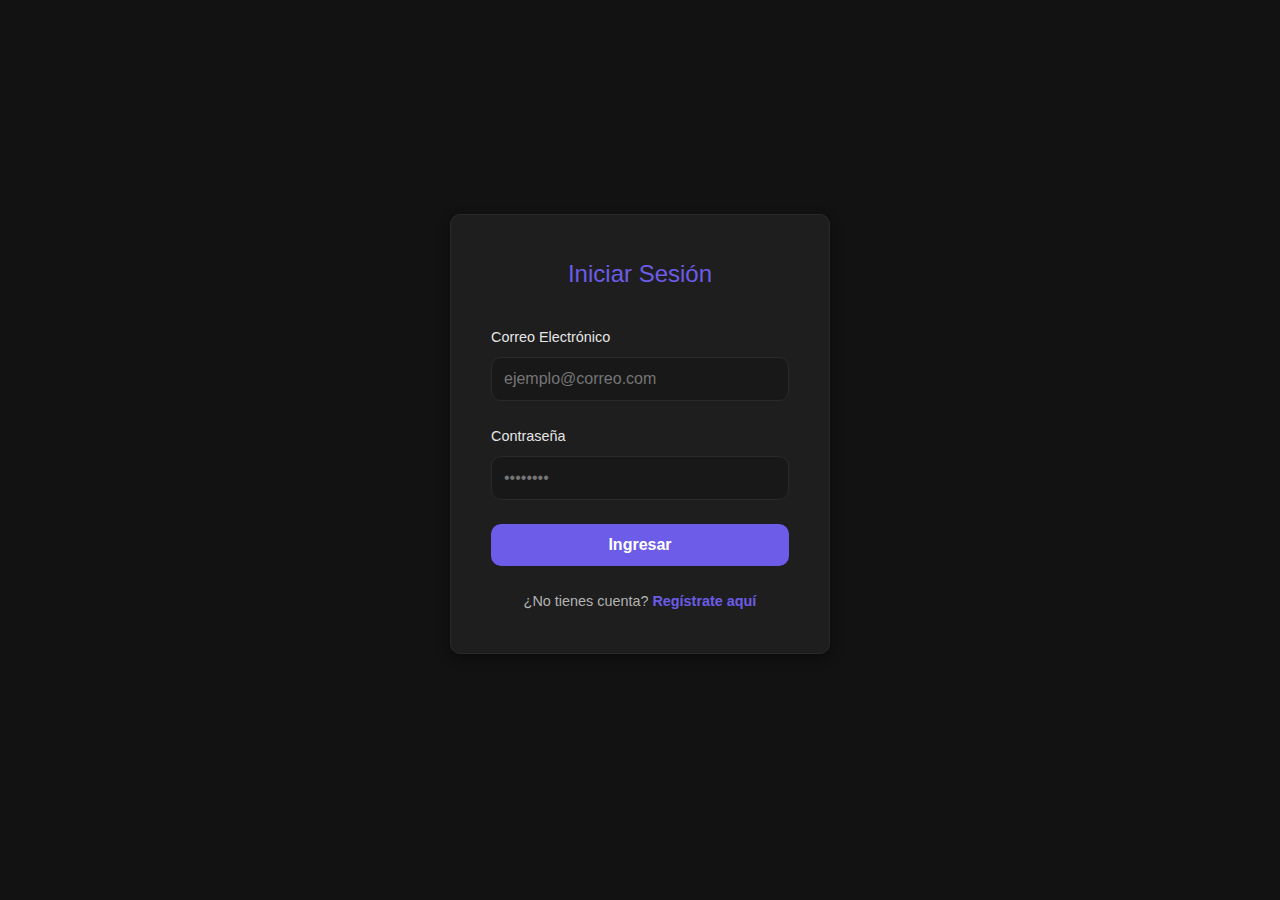
<file: index.html>
<!DOCTYPE html>
<html lang="es">
<head>
  <meta charset="UTF-8">
  <title>Inici Sesión</title>
  <link rel="stylesheet" href="https://cdnjs.cloudflare.com/ajax/libs/font-awesome/6.4.0/css/all.min.css">
  <link rel="stylesheet" href="CSS/styles.css">
</head>
<body class="centered-layout">

  <div class="card" style="width: 100%; max-width: 380px;">
    <div class="text-center" style="margin-bottom: 2rem;">
        <h2 style="font-weight: 300; color: var(--accent-color);">Iniciar Sesión</h2>
    </div>

    <form onsubmit="event.preventDefault();">
      <div class="form-group">
        <label for="correo">Correo Electrónico</label>
        <input type="email" id="correo" placeholder="ejemplo@correo.com" required>
      </div>
      <div class="form-group">
        <label for="clave">Contraseña</label>
        <input type="password" id="clave" placeholder="••••••••" required>
      </div>
      
      <div class="form-group" style="margin-top: 1.5rem;">
        <button onclick="iniciarSesion()" class="btn btn-primary btn-block" type="button">Ingresar</button>
      </div>
      
      <p class="text-center text-muted" style="font-size: 0.9rem;">
        ¿No tienes cuenta? <a href="registro.html">Regístrate aquí</a>
      </p>
    </form>

  </div>

  <script src="JS/App.js"></script>
</body>
</html>
</file>
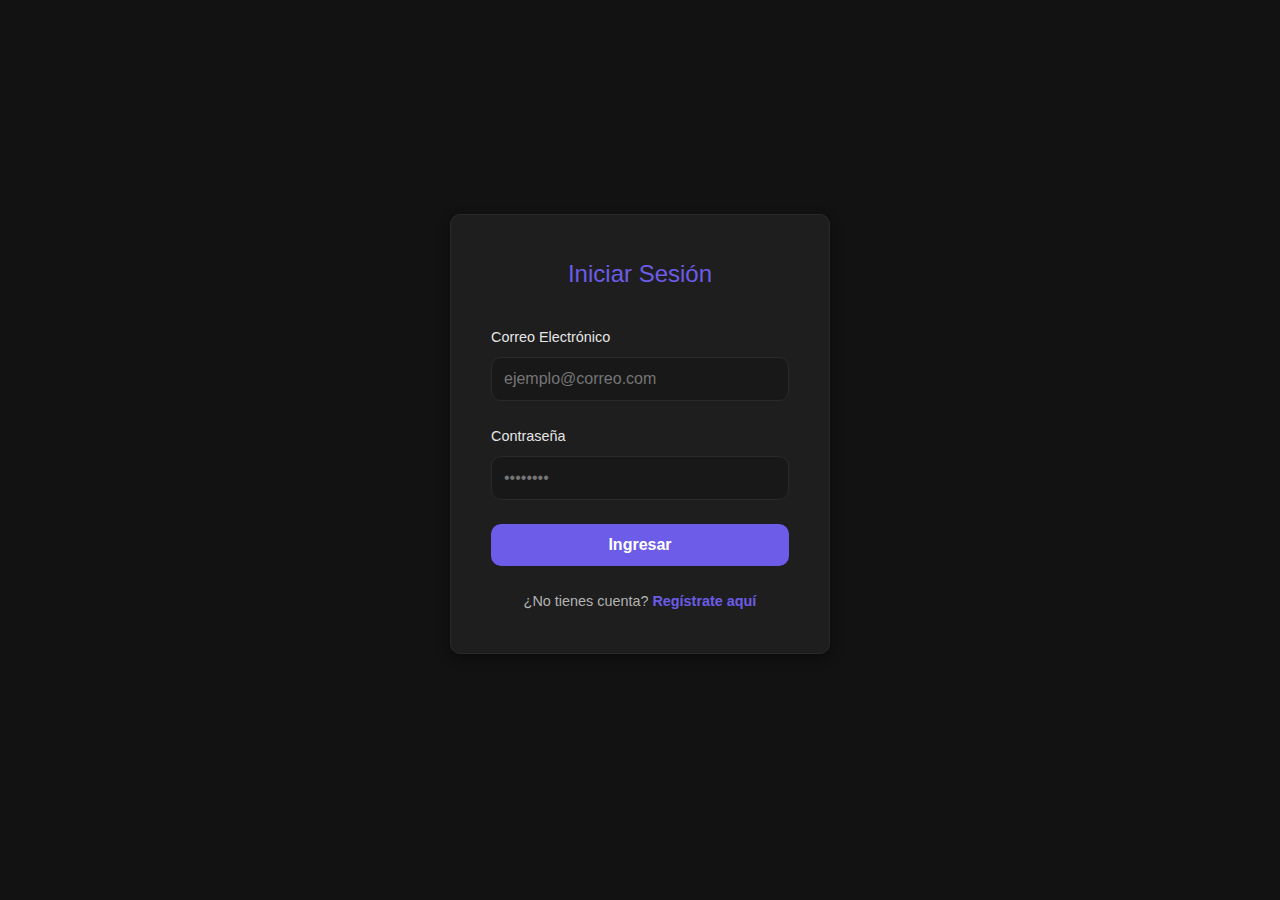
<file: inicio.html>
<!DOCTYPE html>
<html lang="es">
<head>
  <meta charset="UTF-8">
  <meta name="viewport" content="width=device-width, initial-scale=1.0">
  <title>ProyectlStorage</title>
  <link rel="stylesheet" href="https://cdnjs.cloudflare.com/ajax/libs/font-awesome/6.4.0/css/all.min.css">
  <link rel="stylesheet" href="CSS/styles.css">
</head>

<body onload="mostrarBienvenida()">

  <header class="app-header">
    <div class="header-content">

      <div class="header-title">
        <h1><i class="fas fa-layer-group"></i> Proyecto</h1>
      </div>

      <div class="header-user">
        <span id="mensajeBienvenida"></span>
        <button class="btn-outline" onclick="cerrarSesion()">
          <i class="fas fa-sign-out-alt"></i> Cerrar sesión
        </button>
      </div>

    </div>
  </header>

  <main class="container">

    <div class="card">
      <h3 style="margin-bottom: 1rem; font-weight: 400;">Nuevo Elemento</h3>
      <form onsubmit="guardarTarea(event)">
        <div class="input-group">
          <input 
            type="text" 
            id="nuevaTarea" 
            placeholder="Escribe aquí..." 
            required
            style="flex: 1;"
          >
          <button class="btn btn-primary">
            <i class="fas fa-plus"></i> Agregar
          </button>
        </div>
      </form>
    </div>

    <div class="card" style="padding: 1rem;">
      <h3 style="margin: 1rem; font-weight: 400; border-bottom: 1px solid #333; padding-bottom: 10px;">
        Registros jkuardado
      </h3>

      <div id="listaTareas">
        <div class="lista-vacia">
          <i class="fas fa-folder-open fa-2x" style="margin-bottom: 10px; display:block;"></i>
          <p>No hay registros almacenados.</p>
        </div>
      </div>
    </div>

  </main>

  <div id="editarModal" class="modal">
    <div class="modal-content">
      <div class="modal-header">
        <h5>Editar Registro</h5>
        <button class="close-modal" onclick="cerrarModal()">&times;</button>
      </div>

      <div style="margin-bottom: 1.5rem;">
        <input type="text" id="tareaEditada" placeholder="Modificar contenido...">
      </div>

      <div style="text-align: right;">
        <button class="btn btn-secondary" onclick="cerrarModal()">Cancelar</button>
        <button class="btn btn-primary" onclick="guardarEdicion()">Guardar</button>
      </div>
    </div>
  </div>

  <script src="JS/App.js"></script>

</body>
</html>
</file>
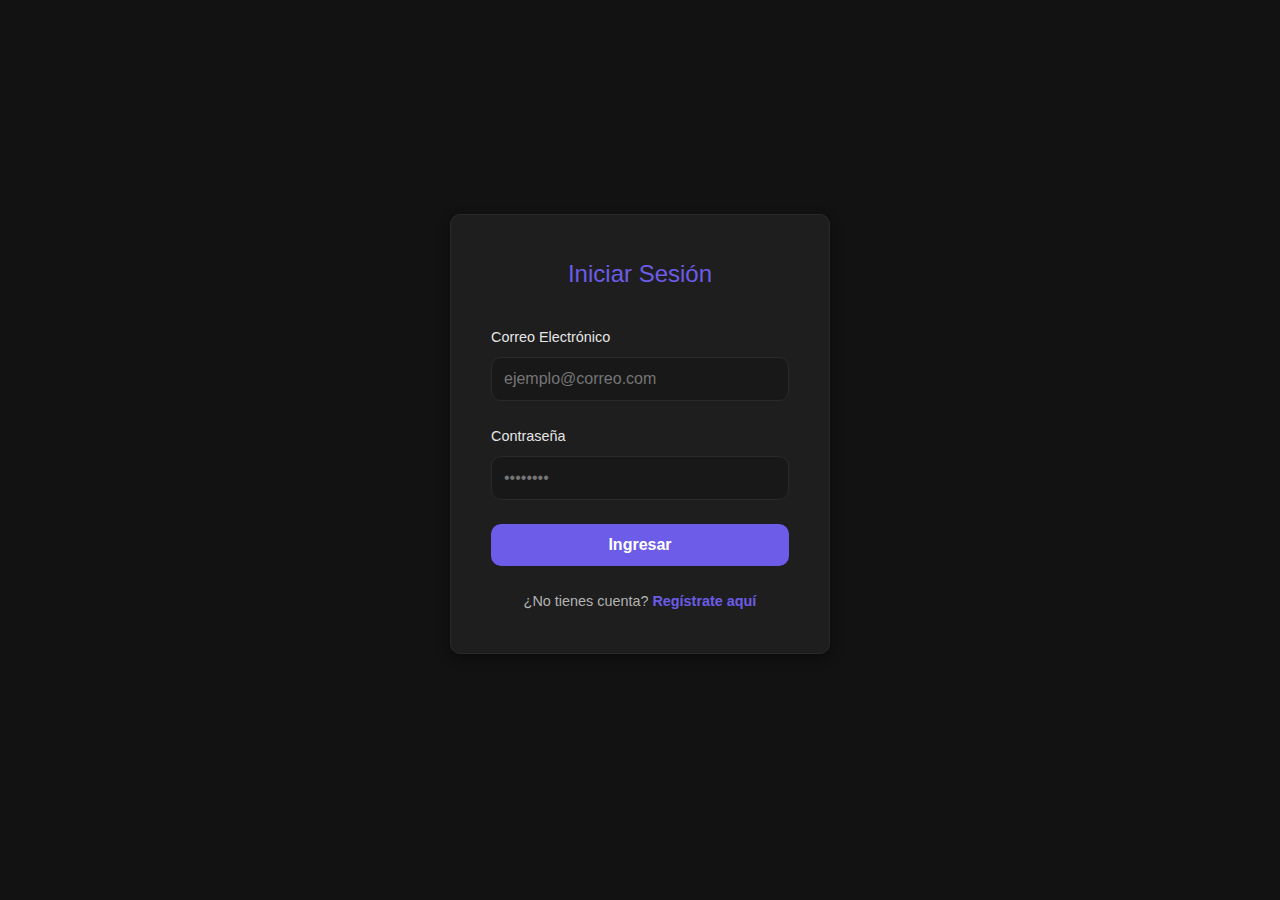
<file: perfil.html>
<!DOCTYPE html>
<html lang="es">
<head>
  <meta charset="UTF-8">
  <meta name="viewport" content="width=device-width, initial-scale=1.0">
  <title>Mi rfil</title>
  <link rel="stylesheet" href="https://cdnjs.cloudflare.com/ajax/libs/font-awesome/6.4.0/css/all.min.css">
  <link rel="stylesheet" href="CSS/styles.css">
</head>

<body onload="cargarDatosUsuario()">

  <header class="app-header">
    <div class="header-content">
        <a href="inicio.html" style="color: white; font-size: 1.1rem;">
            <i class="fas fa-arrow-left"></i> Volver al Inicio
        </a>
        <h1>Mi Perfil</h1>
        <div style="width: 100px;"></div> </div>
  </header>

  <div class="container" style="max-width: 700px;">

    <div class="card">
      
      <div class="profile-header">
        <div class="avatar-circle">
            <i class="fas fa-user"></i>
        </div>
        <h2 id="nombreCompleto" style="margin-bottom: 0.5rem;">Cargando...</h2>
        <p id="correoMostrado" class="text-muted">...</p>
      </div>

      <div class="card-body">

        <div id="mensajeExito" class="alert alert-success d-none">
          <span id="textoExito">Éxito</span>
        </div>
        <div id="mensajeError" class="alert alert-danger d-none">
          <span id="textoError">Error</span>
        </div>

        <form id="formPerfil">

          <h4 style="margin-bottom: 1.5rem; color: var(--accent-color); border-bottom: 1px solid #eee; padding-bottom: 0.5rem;">
            Información Personal
          </h4>

          <div class="grid-2 form-group">
            <div>
              <label>Nombres</label>
              <input type="text" id="nombres" required>
            </div>
            <div>
              <label>Apellidos</label>
              <input type="text" id="apellidos" required>
            </div>
          </div>

          <div class="form-group">
            <label>Correo Electrónico</label>
            <input type="email" id="correo" readonly style="background-color: #eee; cursor: not-allowed;">
          </div>

          <div class="form-group">
            <label>Fecha de Nacimiento</label>
            <input type="date" id="fechaNacimiento" required>
          </div>

          <h4 style="margin: 2rem 0 1.5rem; color: var(--accent-color); border-bottom: 1px solid #eee; padding-bottom: 0.5rem;">
            Seguridad
          </h4>

          <div class="form-group">
            <label>Contraseña Actual (Requerida para cambios)</label>
            <input type="password" id="claveActual" placeholder="Tu contraseña actual">
          </div>

          <div class="grid-2 form-group">
            <div>
              <label>Nueva Contraseña</label>
              <input type="password" id="nuevaClave">
            </div>
            <div>
              <label>Confirmar Nueva</label>
              <input type="password" id="confirmarNuevaClave">
            </div>
          </div>

          <div style="margin-top: 2rem; display: flex; gap: 1rem;">
            <button type="button" onclick="actualizarPerfil()" class="btn btn-primary" style="flex: 1;">
              Guardar Cambios
            </button>
            <button type="button" onclick="cerrarSesion()" class="btn btn-secondary" style="flex: 1; border-color: #e74c3c; color: #e74c3c;">
                Cerrar Sesión
            </button>
          </div>

        </form>

      </div>
    </div>

  </div>

  <script src="JS/App.js"></script>
</body>
</html>
</file>
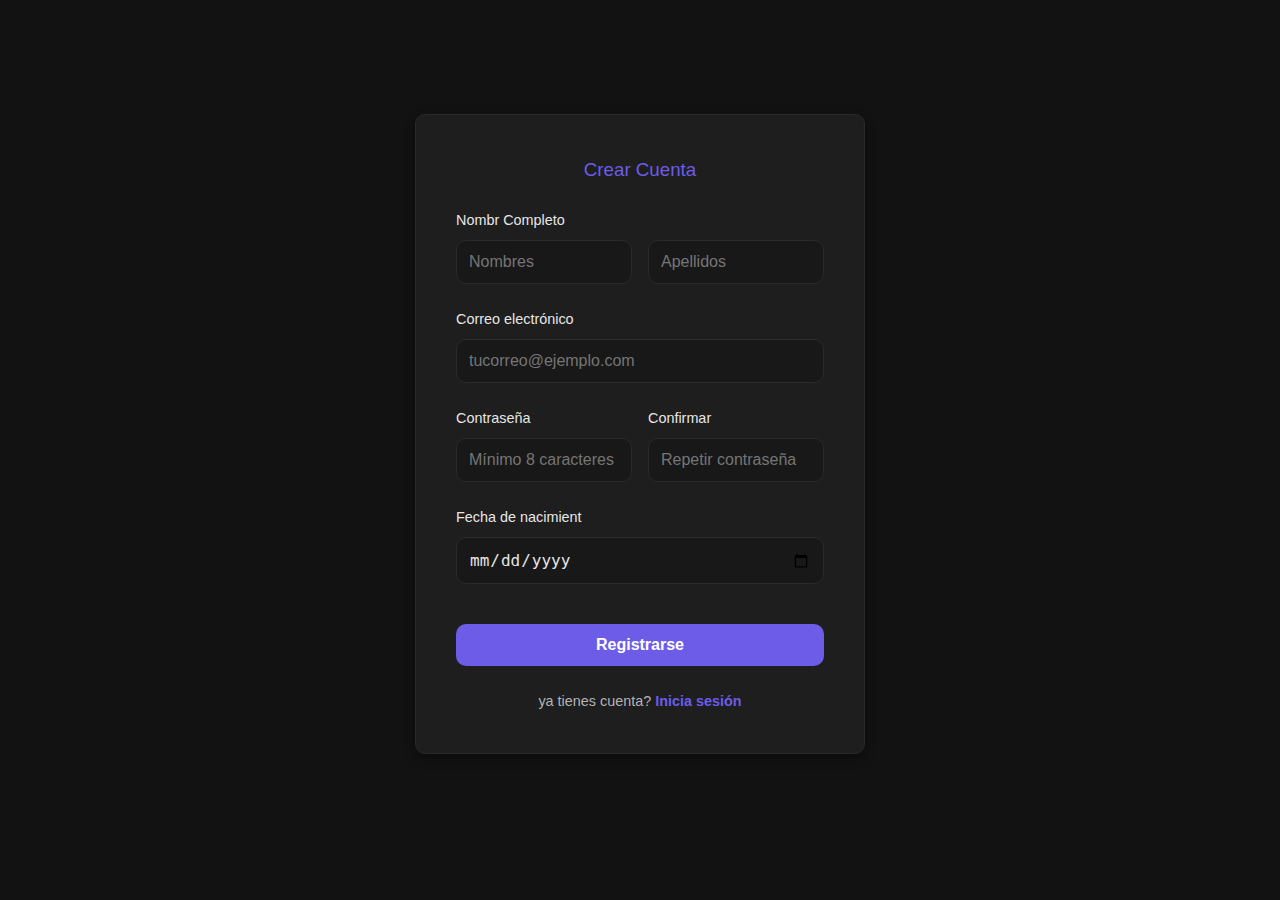
<file: registro.html>
<!DOCTYPE html>
<html lang="es">
<head>
  <meta charset="UTF-8">
  <title>Registro deuario</title>
  <link rel="stylesheet" href="CSS/styles.css">
</head>
<body class="centered-layout">

  <div class="card" style="width: 100%; max-width: 450px;">
    <h3 class="text-center" style="margin-bottom: 1.5rem; color: var(--accent-color); font-weight: 300;">Crear Cuenta</h3>

    <div class="form-group">
      <label>Nombr Completo</label>
      <div class="grid-2">
          <input type="text" id="nombres" placeholder="Nombres">
          <input type="text" id="apellidos" placeholder="Apellidos">
      </div>
    </div>

    <div class="form-group">
      <label>Correo electrónico</label>
      <input type="email" id="correo" placeholder="tucorreo@ejemplo.com">
    </div>

    <div class="grid-2">
        <div class="form-group">
            <label>Contraseña</label>
            <input type="password" id="clave" placeholder="Mínimo 8 caracteres">
        </div>
        <div class="form-group">
            <label>Confirmar</label>
            <input type="password" id="confirmarClave" placeholder="Repetir contraseña">
        </div>
    </div>

    <div class="form-group">
      <label>Fecha de nacimient</label>
      <input type="date" id="fechaNacimiento">
    </div>

    <button class="btn btn-primary btn-block" onclick="registrarUsuario()" style="margin-top: 1rem;">Registrarse</button>

    <p class="text-center text-muted" style="margin-top: 1.5rem; font-size: 0.9rem;">
      ya tienes cuenta? <a href="index.html">Inicia sesión</a>
    </p>
  </div>

  <script src="JS/App.js"></script>
</body>
</html>
</file>
<file: CSS/styles.css>
:root {
    /* Nueva paleta moderna */
    --bg-body: #121212;                
    --bg-card: #1e1e1e;                
    --text-primary: #e6e6e6;           
    --text-secondary: #b3b3b3;         
    --border-color: #2a2a2a;
    --accent-color: #6c5ce7;           
    --accent-hover: #5846d6;
    --danger-color: #ff7675;           
    --success-color: #55efc4;          

    --radius: 10px;
    --shadow: 0 4px 12px rgba(0,0,0,0.4);
    --font-family: 'Segoe UI', Roboto, Helvetica, Arial, sans-serif;
}

* {
    box-sizing: border-box;
    margin: 0;
    padding: 0;
}

body {
    font-family: var(--font-family);
    background-color: var(--bg-body);
    color: var(--text-primary);
    line-height: 1.6;
    display: flex;
    flex-direction: column;
    min-height: 100vh;
}

/* Utilidades generales */
.container {
    width: 90%;
    max-width: 800px;
    margin: 0 auto;
    padding: 2rem 0;
}

.text-center { text-align: center; }
.text-muted { color: var(--text-secondary); }
.hidden { display: none; }

a {
    color: var(--accent-color);
    text-decoration: none;
    font-weight: 600;
}

a:hover { text-decoration: underline; }

/* Tarjetas (Cards) */
.card {
    background: var(--bg-card);
    padding: 2.5rem;
    border-radius: var(--radius);
    box-shadow: var(--shadow);
    border: 1px solid var(--border-color);
    margin-bottom: 2rem;
}

/* Formularios */
.form-group { margin-bottom: 1.5rem; }

label {
    display: block;
    margin-bottom: 0.5rem;
    font-weight: 500;
    color: var(--text-primary);
    font-size: 0.9rem;
}

input {
    width: 100%;
    padding: 12px;
    border: 1px solid var(--border-color);
    border-radius: var(--radius);
    font-size: 1rem;
    background: #181818;
    color: var(--text-primary);
    transition: border 0.3s ease;
    outline: none;
}

input:focus {
    border-color: var(--accent-color);
    background: #1f1f1f;
}

/* Botones */
button, .btn {
    cursor: pointer;
    padding: 12px 24px;
    border: none;
    border-radius: var(--radius);
    font-size: 1rem;
    font-weight: 600;
    transition: background 0.2s ease, transform 0.1s;
    display: inline-block;
}

button:active { transform: scale(0.98); }

.btn-primary {
    background-color: var(--accent-color);
    color: white;
}

.btn-primary:hover { background-color: var(--accent-hover); }

.btn-secondary {
    background-color: transparent;
    border: 1px solid var(--border-color);
    color: var(--text-secondary);
}

.btn-secondary:hover { background-color: #222; }

.btn-block { width: 100%; }

.btn-outline {
    background: transparent;
    border: 1px solid white;
    color: white;
    padding: 8px 16px;
    font-size: 0.9rem;
}
.btn-outline:hover { background: rgba(255,255,255,0.1); }

/* ---- SIDEBAR QUE PEDISTE ---- */

.app-header {
    position: fixed;
    left: 0;
    top: 0;
    width: 240px;
    height: 100vh;
    background-color: #1a1a1a;
    padding: 2rem 1rem;
    color: white;
    box-shadow: var(--shadow);
}

.header-content {
    display: flex;
    flex-direction: column;
    gap: 2rem;
}

.header-title h1 {
    font-size: 1.4rem;
    font-weight: 500;
    color: var(--accent-color);
}

.header-user {
    display: flex;
    flex-direction: column;
    gap: 1rem;
}

.header-user span {
    color: #dcdcdc;
    font-size: 0.95rem;
}

/* Ajustar el contenido al sidebar */
main.container {
    margin-left: 260px !important;
    padding-top: 2rem;
}

/* Estilos específicos para la Lista de Tareas */
.input-group {
    display: flex;
    gap: 10px;
}

.tarea-item {
    display: flex;
    justify-content: space-between;
    align-items: center;
    padding: 1rem;
    border-bottom: 1px solid var(--border-color);
    transition: background 0.2s;
}

.tarea-item:last-child { border-bottom: none; }
.tarea-item:hover { background-color: #181818; }

.tarea-texto {
    font-size: 1.05rem;
    color: var(--text-primary);
}

.tarea-acciones {
    display: flex;
    gap: 8px;
}

.btn-accion {
    padding: 6px 12px;
    font-size: 0.85rem;
    border-radius: 4px;
}

.btn-editar { background-color: #333; color: var(--text-primary); }
.btn-eliminar { background-color: #3a1f1f; color: var(--danger-color); }

.lista-vacia {
    text-align: center;
    padding: 3rem;
    color: var(--text-secondary);
}

/* Modal */
.modal {
    display: none;
    position: fixed;
    top: 0; left: 0;
    width: 100%; height: 100%;
    background: rgba(0,0,0,0.6);
    justify-content: center;
    align-items: center;
    z-index: 1000;
}

.modal.show { display: flex !important; }

.modal-content {
    background: #1e1e1e;
    padding: 2rem;
    border-radius: var(--radius);
    width: 90%;
    max-width: 400px;
    box-shadow: var(--shadow);
    color: var(--text-primary);
}

.modal-header {
    display: flex;
    justify-content: space-between;
    margin-bottom: 1.5rem;
}

.close-modal {
    background: none; border: none; font-size: 1.5rem; cursor: pointer; color: #bbb;
}

/* Perfil */
.profile-header {
    text-align: center;
    margin-bottom: 2rem;
}
.avatar-circle {
    width: 80px; height: 80px;
    background: var(--accent-color);
    color: white;
    border-radius: 50%;
    display: flex; align-items: center; justify-content: center;
    font-size: 2rem;
    margin: 0 auto 1rem;
}

/* Alertas */
.alert {
    padding: 1rem;
    border-radius: var(--radius);
    margin-bottom: 1rem;
    font-size: 0.9rem;
}
.alert-success { background: #0f3d36; color: var(--success-color); border: 1px solid #1b5e4a; }
.alert-danger { background: #3a1f1f; color: var(--danger-color); border: 1px solid #5c1f1f; }
.d-none { display: none; }
.show { display: block; }

/* Grid para formularios */
.grid-2 {
    display: grid;
    grid-template-columns: 1fr 1fr;
    gap: 1rem;
}
@media(max-width: 600px) { .grid-2 { grid-template-columns: 1fr; } }

/* Centrado en login/registro */
.centered-layout {
    display: flex;
    justify-content: center;
    align-items: center;
    min-height: 100vh;
}
</file>
